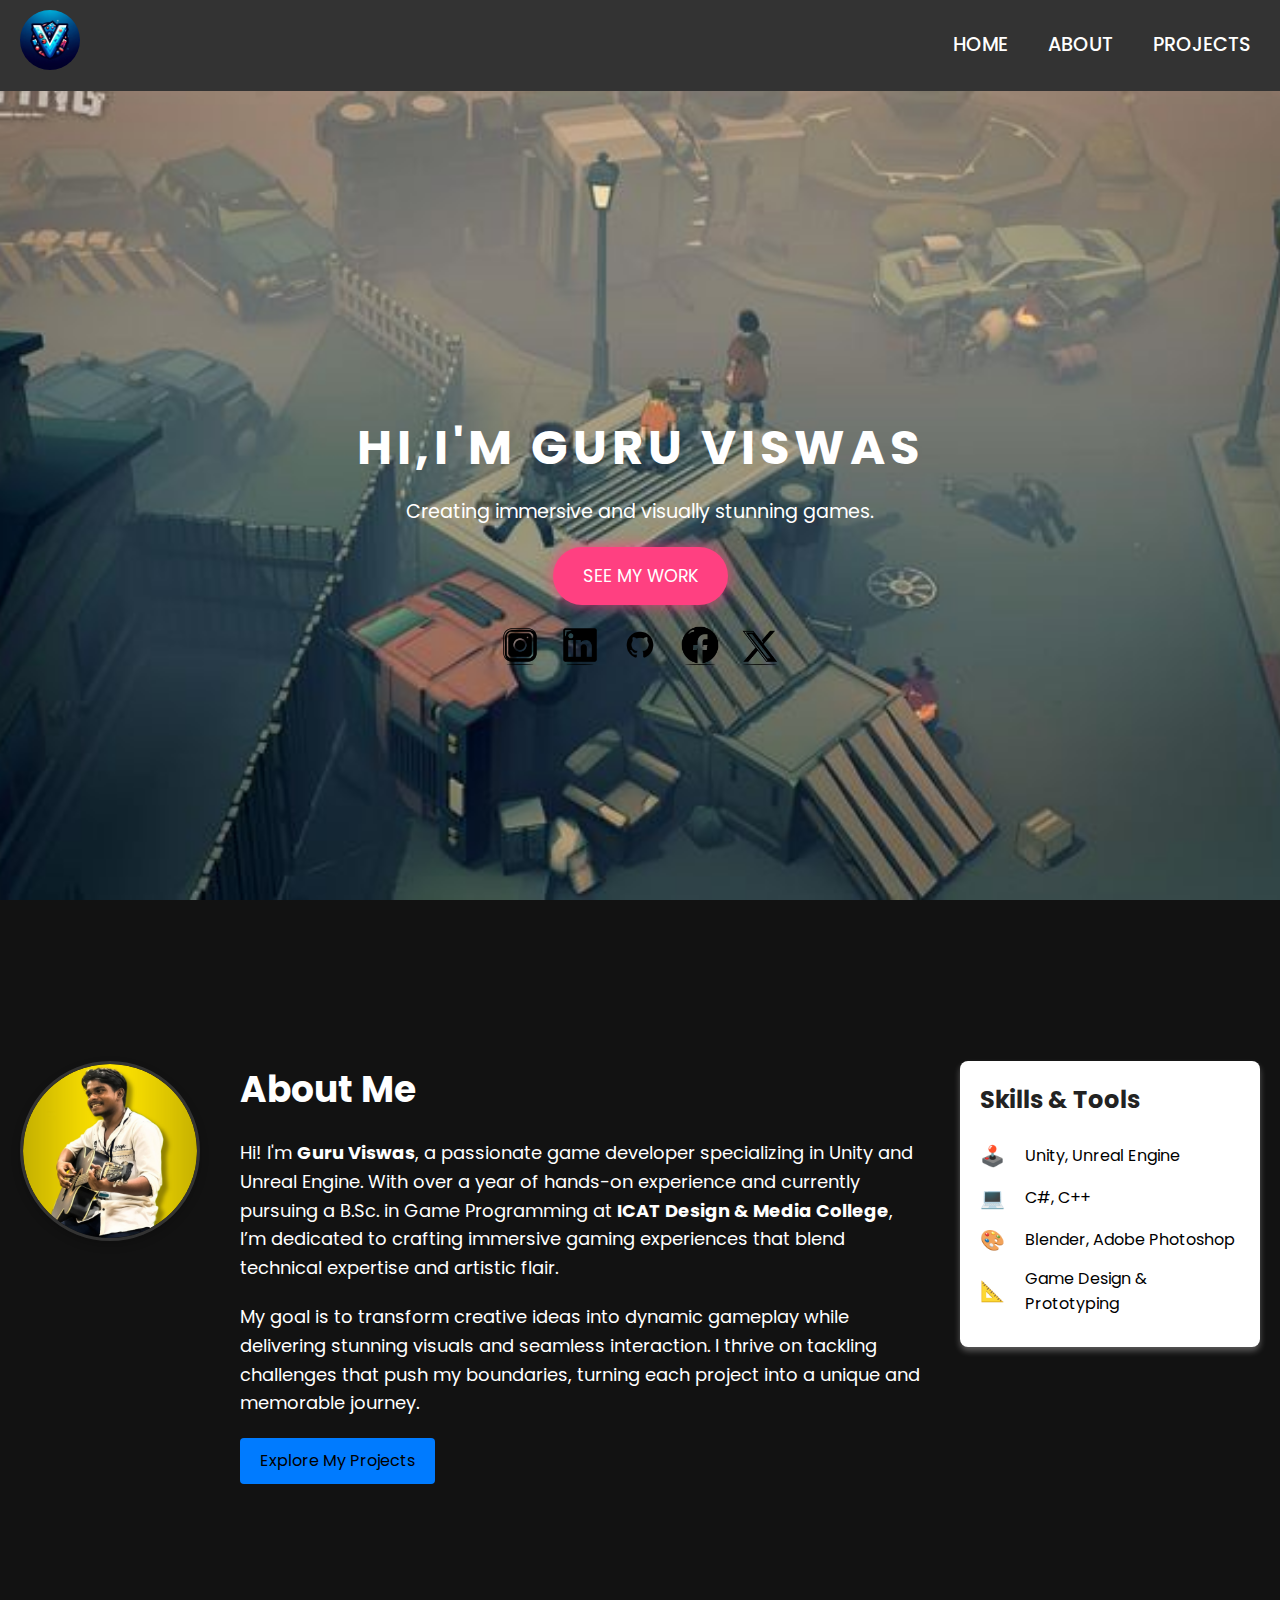
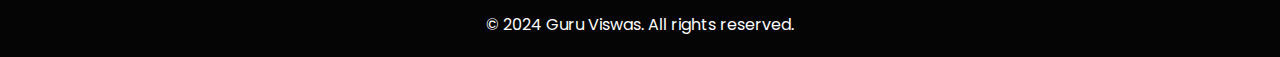
<file: index.html>
<!DOCTYPE html>
<html lang="en">
<head>
    <meta charset="UTF-8">
    <meta name="viewport" content="width=device-width, initial-scale=1.0">
    <meta name="description" content="Interactive Portfolio of a Game Developer">
    <title>Guruviswas Portfolio</title>
    <link href="https://fonts.googleapis.com/css2?family=Poppins:wght@300;500;700&display=swap" rel="stylesheet">
    <link rel="stylesheet" href="styles.css">
    <link rel="icon" type="image/x-icon" href="/portfolioimages/logo for game developer with the letter V icon png.png">
    
</head>
<body>

    <!-- Loading screen -->
    <div id="loading">
    <div class="spinner"></div>
</div>


    <script async defer src="scripts.js"></script>

    <!-- Navbar -->
    <nav>
        <div class="logo"><img src="portfolioimages/logo for game developer with the letter V icon png.png" alt = "LOGO"></div> <!--Add Image Here-->
        <div class = "nav_links">
            <ul>
                <li><a href="#home">Home</a></li>
                <li><a href="#about">About</a></li>
                <li><a href="#projects">Projects</a></li>
            </ul>
        </div>
    </nav>

    <script>
        // Hide loading screen when the page is fully loaded
        window.onload = function() {
            document.getElementById("loading").style.display = "none";
            document.getElementById("content").style.display = "block";
        };
    </script>
    
    <!-- Hero Section (Home) -->
    <section id="home" class="hero">
        <h1 class="cursor-bounce-text">
            <span>H</span><span>i</span><span>,</span> <span>I</span><span>'</span><span>m</span>&nbsp;<span>G</span><span>u</span><span>r</span><span>u</span>&nbsp;<span>V</span><span>i</span><span>s</span><span>w</span><span>a</span><span>s</span>
        </h1>
        <p>Creating immersive and visually stunning games.</p>
        <a href="#projects" class="btn">See My Work</a>
        


        <div class="social-icons">
            <a href="https://www.instagram.com/venturedevdiaries/" target="_blank">
                <img src="portfolioimages/icons8-instagram-144.png" alt="Instagram" class="social-icon">
            </a>
            <a href="https://www.linkedin.com/in/guru-viswas-1a7108273/" target="_blank">
                <img src="portfolioimages/icons8-linkedin-144.png" alt="LinkedIn" class="social-icon">
            </a>
            <a href="https://github.com/Guruviswas" target="_blank">
                <img src="portfolioimages/icons8-github-128.png" alt="GitHub" class="social-icon">
            </a>
            <a href="https://www.facebook.com/profile.php?id=61568532841023" target="_blank">
                <img src="portfolioimages/icons8-facebook-144.png" alt="FaceBook" class="social-icon">
            </a>
            <a href="https://x.com/venturedev19" target="_blank">
                <img src="portfolioimages/icons8-twitterx-144.png" alt="Twitter" class="social-icon">
            </a>
        </div>
    
    </section>


    <script>
        const letters = document.querySelectorAll('.cursor-bounce-text span');
    
        document.addEventListener('mousemove', (event) => {
            const { clientX, clientY } = event;
    
            letters.forEach((letter) => {
                const { left, top, width, height } = letter.getBoundingClientRect();
                const centerX = left + width / 2;
                const centerY = top + height / 2;
    
                const distanceX = clientX - centerX;
                const distanceY = clientY - centerY;
    
                const distance = Math.sqrt(distanceX ** 2 + distanceY ** 2);
    
                if (distance < 100) {
                    letter.style.transform = `translateY(-20px) scale(1.2)`;
                    letter.style.color = '#3300ff';
                } else {
                    letter.style.transform = `translateY(0) scale(1)`;
                    letter.style.color = '#fff';
                }
            });
        });
    </script>
    <script>
        const toggleMenu = document.querySelector('.menu-toggle');
        const navLinks = document.querySelector('nav ul');
    
        toggleMenu.addEventListener('click', () => {
            navLinks.style.display = navLinks.style.display === 'flex' ? 'none' : 'flex';
        });
    </script>

    
      
    <!-- About Me Section -->
<section id="about" class="about modern-section">
    <div class="about-container">
        <!-- Profile Picture -->
        <div class="profile-picture">
            <img src="portfolioimages/profile-pic.png" alt="Guru Viswas" class="profile-img">
        </div>

        <!-- About Text -->
        <div class="about-text slide-up">
            <h2>About Me</h2>
            <p>
                Hi! I'm <strong>Guru Viswas</strong>, a passionate game developer specializing in Unity and Unreal Engine. With over a year of hands-on experience and currently pursuing a B.Sc. in Game Programming at <strong>ICAT Design & Media College</strong>, I’m dedicated to crafting immersive gaming experiences that blend technical expertise and artistic flair.
            </p>
            <p>
                My goal is to transform creative ideas into dynamic gameplay while delivering stunning visuals and seamless interaction. I thrive on tackling challenges that push my boundaries, turning each project into a unique and memorable journey.
            </p>
            <a href="#projects" class="btn primary-btn">Explore My Projects</a>
        </div>
    
            <!-- Skills and Highlights -->
            <div class="skills-highlights">
                <h3>Skills & Tools</h3>
                <ul class="skills-list">
                    <li><span>🕹️</span> Unity, Unreal Engine</li>
                    <li><span>💻</span> C#, C++</li>
                    <li><span>🎨</span> Blender, Adobe Photoshop</li>
                    <li><span>📐</span> Game Design & Prototyping</li>
                </ul>
            </div>
        </div>
    </div>
</section>
    


    <!-- Projects Section -->
    <section id="projects" class="projects">
        <h2>Projects</h2>
        <div class="project-container">
            <div class="project-card" data-title="CRASH 2D" data-image="portfolioimages/CRASH.jpg" data-description="Project Title: Crash Dungeon

            <p>Genre: 2D Platformer/p>
            
            Engine: Unity
            
            Description:
            Crash Dungeon is an exciting 2D platformer where players take on the role of a resilient robot navigating through a treacherous, obstacle-filled dungeon. The game combines fast-paced action with puzzle-solving as the player attempts to escape from the dungeon’s perilous depths.
            
            The dungeon is filled with various challenges, including deadly traps, moving platforms, and enemies that require quick reflexes and strategic thinking to overcome. As the robot progresses through the levels, the difficulty escalates with increasingly complex obstacles, adding a layer of thrill and accomplishment for the player.
            
            Key Features:
            
            Dynamic Obstacles: Spike pits, swinging blades, crumbling platforms, and more to keep players engaged.
            Puzzle Elements: Mechanisms like levers and switches unlock doors or activate hidden paths.
            Progressive Difficulty: Levels grow in complexity, introducing new challenges to test the player’s skills.
            Customization Options: Players can unlock cosmetic upgrades for the robot through collectibles scattered across levels.
            Engaging Art Style: Vibrant and detailed 2D visuals bring the dungeon to life with a mix of eerie and futuristic aesthetics.
            Immersive Soundtrack: A dynamic soundtrack enhances the gameplay, adapting to the intensity of the level.
            Score System: Players can compete for high scores by completing levels faster or collecting all the in-game treasures." data-link="game1-demo.html">
                <img src="portfolioimages/CRASH.jpg" alt="Game 1" class="project-img">
                <h3>CRASH 2D</h3>
                <p>Crash Dungeon is an exciting 2D platformer where players take on the role of a resilient</p>
                <button class="open-popup btn">View Details</button> <!-- Added button to trigger pop-up -->
            </div>

            <div class="project-card" data-title="ECLIPSE RUN 2D" data-image="portfolioimages/ECLIPSERUN.jpg" data-description="Genre:
            2D Story-Based Platformer
            
            Synopsis:
            In Eclipse Run, players follow the journey of a young boy who becomes trapped in a surreal dream world after writing a cursed number he stumbled upon on social media. The cursed number unleashes an ominous eclipse, plunging the world into darkness and chaos. The boy must navigate through haunting dreamscapes, overcome eerie obstacles, and confront his fears to break free from the nightmare.
            
            Core Features:
            
            Story-Driven Gameplay: Immersive narrative told through environmental storytelling, dream-like visuals, and in-game dialogues.
            Dynamic Platforming: Challenging levels with shifting landscapes, dream logic puzzles, and time-based eclipse events.
            Thematic Aesthetics: A blend of eerie and fantastical art styles inspired by surrealism and nightmares.
            Moral Choices: Player decisions impact the flow and conclusion of the story.
            Development Tools:
            Unity engine with custom-built mechanics for platforming, story progression, and visual effects to simulate a dream world." data-link="game2-demo.html">
                <img src="portfolioimages/ECLIPSERUN.jpg" alt="Game 2" class="project-img">
                <h3>ECLIPSE RUN 2D</h3>
                <p>In Eclipse Run, players follow the journey of a young boy who becomes trapped in a surreal dream</p>
                <button class="open-popup btn">View Details</button> <!-- Added button to trigger pop-up -->
            </div>

            <div class="project-card" data-title="TIC TAC TOE" data-image="portfolioimages/tictactoe.jpg" data-description="Genre:
            2D Puzzle Game
            
            Synopsis:
            This project is a classic Tic Tac Toe game built in Unity, providing a simple yet engaging experience for players of all ages. The game retains the timeless charm of the traditional paper-and-pencil game while offering a clean and polished digital interface. Players can test their strategic thinking against either a friend or an AI opponent.
            
            Core Features:
            
            Game Modes:
            Player vs. Player: Local multiplayer mode to challenge a friend.
            Player vs. AI: Play against a smart AI opponent with adjustable difficulty levels.
            User-Friendly Interface: Intuitive controls and visually appealing design.
            Dynamic Feedback: Visual and sound effects for game events, such as winning, losing, or drawing.
            Replayability: Option to reset and play multiple rounds seamlessly.
            Development Tools:
            
            Engine: Unity
            Programming: C# scripting for game mechanics and AI behavior.
            UI Design: Unity's UI system for creating buttons, grids, and scoreboards." data-link="game2-demo.html">
                <img src="portfolioimages/tictactoe.jpg" alt="Game 3" class="project-img">
                <h3>TIC TAC TOE</h3>
                <p>his project is a classic Tic Tac Toe game built in Unity, providing a simple</p>
                <button class="open-popup btn">View Details</button> <!-- Added button to trigger pop-up -->
            </div>

            <div class="project-card" data-title="HAND CRICKET" data-image="portfolioimages/HandCricket.jpg" data-description="Genre:
            2D Casual Multiplayer Game
            
            Synopsis:
            Hand Cricket brings the nostalgic playground game to the digital world, offering a fun and competitive experience for two players on a single device. Players take turns as the batsman and bowler, choosing hand gestures to score runs or take wickets. The game captures the essence of childhood fun while introducing a sleek and interactive design.
            
            Core Features:
            
            Local Multiplayer: Two-player gameplay on a single phone, fostering social interaction.
            Intuitive Controls: Easy-to-use touch controls for selecting hand gestures.
            Customizable Matches: Set overs or target scores to create different match scenarios.
            Scoreboard and Stats: Real-time tracking of runs, wickets, and match progress.
            Dynamic Animations: Fun visuals for runs, wickets, and boundary celebrations.
            Development Tools:
            
            Engine: Unity
            Programming: C# scripting for turn-based mechanics and game rules.
            UI Design: User-friendly interface for gesture selection and score display." data-link="game2-demo.html">
                <img src="portfolioimages/HandCricket.jpg" alt="Game 4" class="project-img">
                <h3>HAND CRICKET</h3>
                <p>Hand Cricket brings the nostalgic playground game to the digital world, offering a fun</p>
                <button class="open-popup btn">View Details</button> <!-- Added button to trigger pop-up -->
            </div>


            <div class="project-card" data-title="CHARGE IT" data-image="portfolioimages/WhatsApp Image 2024-11-30 at 19.23.08_9f39bb63.jpg" data-description="Genre:
            3D Hyper-Casual Game
            
            Synopsis:
            In Charge It Up, players control a lively charger racing through vibrant levels to reach a phone that needs charging at the end. Along the way, players collect sparks to boost voltage, avoid obstacles that could damage the cable, and navigate twists and turns to ensure maximum charge efficiency. The goal is to charge the phone as fully as possible by optimizing spark collection and skillfully avoiding hazards.
            
            Core Features:
            
            Dynamic Gameplay: Simple yet addictive mechanics with easy controls for all ages.
            Collectibles: Sparks scattered across the level to increase the voltage and power up the charger.
            Obstacles and Hazards: Broken circuits, water spills, and tangles to avoid, adding challenge.
            Charging Meter: A real-time progress bar at the end shows how much the phone is charged based on player performance.
            Stylized 3D Graphics: Bright, playful environments with smooth animations.
            Development Tools:
            
            Engine: Unity
            Programming: C# scripting for player movement, collectible interactions, and game mechanics.
            Visual Effects: Unity's particle system for sparks and charging effects.!" data-link="game2-demo.html">
                <img src="portfolioimages/WhatsApp Image 2024-11-30 at 19.23.08_9f39bb63.jpg" alt="Game 4" class="project-img">
                <h3>CHARGE IT</h3>
                <p>In Charge It Up, players control a lively charger racing through vibrant levels to reach a phone that needs charging</p>
                <button class="open-popup btn">View Details</button> <!-- Added button to trigger pop-up -->
            </div>

            <div class="project-card" data-title="FRUIT CLASH" data-image="portfolioimages/Screenshot 2024-11-30 194434.png" data-description="Genre:
            2D Arcade Game
            
            Synopsis:
            Fruit Clash is a fast-paced arcade game inspired by the classic Fruit Ninja, where players slice and dice flying fruits with precision and speed. As fruits soar across the screen, players must swipe to cut them, earning points for combos and avoiding bombs that could end their streak. With vibrant visuals and satisfying slicing effects, Fruit Clash delivers a thrilling and juicy gameplay experience.
            
            Core Features:
            
            Swipe Controls: Intuitive touch mechanics for smooth fruit slicing.
            Combo System: Earn bonus points for slicing multiple fruits in a single swipe.
            Power-Ups: Special fruits that grant extra points, slow down time, or trigger explosive effects.
            Obstacles: Bombs that must be avoided to keep the game going.
            Dynamic Levels: Increasing difficulty with faster and trickier fruit patterns.
            Vivid Visuals: Colorful, stylized fruits and engaging particle effects for every slice.
            Development Tools:
            
            Engine: Unity
            Programming: C# scripting for fruit spawning, slicing mechanics, and game progression.
            Animation & Effects: Smooth animations and satisfying visual effects for slices and explosions." data-link="game2-demo.html">
                <img src="portfolioimages/Screenshot 2024-11-30 194434.png" alt="Game 4" class="project-img">
                <h3>FRUIT CLASH</h3>
                <p>Fruit Clash is a fast-paced arcade game inspired by the classic Fruit Ninja</p>
                <button class="open-popup btn">View Details</button> <!-- Added button to trigger pop-up -->
            </div>

            <div class="project-card" data-title="COLOR CUBE" data-image="portfolioimages/Screenshot 2024-11-30 200003.png" data-description="Genre:
            3D Hyper-Casual Game
            
            Synopsis:
            Color Cube is an engaging 3D hyper-casual game where players control a rolling cube to transform all the bases into vibrant green. The game features simple mechanics with increasingly challenging levels, offering a satisfying experience as players strategize their moves to ensure every platform is colored. With its smooth gameplay and eye-catching design, Color Cube is perfect for quick gaming sessions.
            
            Core Features:
            
            Intuitive Controls: Swipe or tilt to guide the cube across platforms.
            Progressive Levels: Each level introduces new challenges, including moving platforms, obstacles, and time-based objectives.
            Color Transformation: Visually pleasing color-changing animations as the cube touches each base.
            Dynamic Obstacles: Avoid pitfalls and barriers to complete the level.
            Minimalist Aesthetic: Clean, modern graphics with a vibrant color palette.
            Development Tools:
            
            Engine: Unity
            Programming: C# for cube movement, base coloring mechanics, and level dynamics" data-link="game2-demo.html">
                <img src="portfolioimages/Screenshot 2024-11-30 200003.png" alt="Game 4" class="project-img">
                <h3>COLOR CUBE</h3>
                <p>Color Cube is an engaging 3D hyper-casual game where players control a rolling cube</p>
                <button class="open-popup btn">View Details</button> <!-- Added button to trigger pop-up -->
            </div>

            <!-- Add more project cards here with the same structure -->
        </div>
    </section>
    
    

    <script>
        const menuToggle = document.querySelector('.menu-toggle');
        const navLink = document.querySelector('.nav-link');
    
        menuToggle.addEventListener('click', () => {
            navLinks.classList.toggle('active');
        });
    </script>

    <!-- Footer -->
    <footer>
        <p>&copy; 2024 Guru Viswas. All rights reserved.</p>
    </footer>

    <!-- Pop-up Modal -->
    <div id="project-popup" class="popup">
        <div class="popup-content">
            <img class="popup-image" id="popup-image" src="portfolioimages/CRASH.jpg" alt="Game 1">
            <h3 id="popup-title">Project Title</h3>
            <p id="popup-description"></p>
        </div>
    </div>
    
    <div class="overlay"></div>

    
    

</body>
</html>
</file>
<file: styles.css>
* {
    margin: 0;
    padding: 0;
    box-sizing: border-box;
    font-family: 'Poppins', sans-serif;
}

body {
    background-color: #121212;
    color: white;
    font-size: 1rem;
    line-height: 1.6;
    overflow-x: hidden;
}

::-webkit-scrollbar
{
    display: none;
}

#loading {
    position: fixed;
    top: 0;
    left: 0;
    width: 100%;
    height: 100%;
    background: rgba(255, 255, 255, 0.7) center center;
    display: flex;
    justify-content: center;
    align-items: center;
    z-index: 9999;
}

.spinner {
    border: 4px solid #f3f3f3;
    border-top: 4px solid #3498db;
    border-radius: 50%;
    width: 50px;
    height: 50px;
    animation: spin 2s linear infinite;
}

@keyframes spin {
    0% { transform: rotate(0deg); }
    100% { transform: rotate(360deg); }
}
.about-section {
    display: flex;
    flex-direction: row;
    justify-content: space-between;
}

@media (max-width: 600px) {
    .about-section {
        flex-direction: column;
        align-items: center;
    }
}
.about-section p {
    word-wrap: break-word;
    overflow-wrap: break-word;
}
.about-section img {
    max-width: 100%;
    height: auto;
}

html {
    scroll-behavior: smooth;
}

nav {
    top: 0;
    background-color: rgba(0, 0, 0, 0.7);
    padding: 10px 20px;
    text-align: center;
    z-index: 100;
    display: flex;
    justify-content: space-between;
}

.logo img {
    border-radius: 50%;
    width: 60px; /* Adjust size as needed */
    height: 60px; /* Adjust size as needed */
    object-fit: cover; /* Ensures the image scales properly within the circle */
}

.hero {
    display: flex;
    flex-direction: column;
    align-items: center;
    justify-content: center;
    text-align: center;
    height: 100vh; /* Ensures the hero section takes the full viewport height */
    padding: 20px;
}

.hero .social-icons {
    margin-top: 20px;
    display: flex;
    gap: 20px;
    justify-content: center;
}

.social-icon {
    width: 40px;
    height: 40px;
    transition: transform 0.2s;
}

.social-icon:hover {
    transform: scale(1.1);
}

.nav_links
{
    display: flex;
    justify-content: center;
    align-items: center;
}

nav ul {
    display: flex;
    justify-content: center;
    align-items: center;
    gap: 20px;
    list-style: none;
}

nav ul li
{
    display: flex;
    justify-content: center;
    align-items: center;
}

nav ul li a {
    font-size: 1.2rem;
    color: #fff;
    text-transform: uppercase;
    font-weight: 500;
    padding: 10px 15px;
    border-radius: 15px;
    text-decoration: none;
    transition: all 0.5s ease;
}

nav ul li a:hover {
    color: #ff4081;
    box-shadow: 0 0 8px rgba(255, 64, 129, 0.8), 0 0 20px rgba(255, 64, 129, 0.6);
    transform: scale(1.05);
    text-shadow: 0 0 5px rgba(255, 64, 129, 0.8), 0 0 15px rgba(255, 64, 129, 0.6);
}

/* Hero Section Styles */
body, html {
    margin: 0;
    padding: 0;
}

.hero {

    position: fixed;
    width: 100%;
    height: 100vh;
    background-image: url('portfolioimages/4005ff17cd50e22d7834ab907b04ecd2.jpg');
    background-size: cover;
    background-position: center;
    background-repeat: no-repeat;
    text-align: center;
    color: white;
    display: flex;
    align-items: center;
    justify-content: center;
    position: relative;
    width: 100%;
    height: 100vh;
    overflow: hidden; 
    background-size: cover;
    background-position: center;
    height: 80vh;
    transition: background-image 1s ease-in-out, opacity 1s ease-in-out;
   
    background-attachment: fixed;
    background-size: cover;
    background-position: center;
    background-repeat: no-repeat;
    height: 100vh; /* Full viewport height */
    width: 100%;
    position: relative; /* Prevent children from overflowing */
}

.hero-title span {
    font-size: 5rem;
    font-weight: bold;
    color: #fff;
    display: inline-block;
    transition: transform 0.2s ease;
}
@media (max-width: 768px) {
    .hero {
        height: 50vh; /* Adjust for smaller screens */
    }
}

/* Transition-out effect: scale down */
.hero.transition-out {
    opacity: 0;
    transition: opacity 1s ease-out; /* Smooth fade-out */
}



/* Transition-in effect: fade in */
.hero.transition-in {
    opacity: 1;
    transition: opacity 1s ease-in; /* Smooth fade-in */
}

.cursor-bounce-text {
    display: flex;
    flex-wrap: wrap;
    justify-content: center;
    font-family: 'Poppins', sans-serif;
    font-size: 3rem;
    color: #ffffff;
    text-transform: uppercase;
    letter-spacing: 0.1em;
    position: relative;
}

.cursor-bounce-text span {
    display: inline-block;
    transition: transform 0.3s ease, color 0.3s ease;
}
#scroll-progress {
    position: fixed;
    top: 0;
    left: 0;
    width: 0;
    height: 5px;
    background: #ff5733; /* Customize the color */
    z-index: 1000;
    transition: width 0.2s ease;
}

/* Typewriter Effect */
@keyframes typewriter {
    from {
        width: 0;
    }
    to {
        width: 100%;
    }
}

.hero h1 {
    font-size: 3rem;
    font-weight: 700;
    margin: 0;
}
/* Cursor Effect */
.hero-title span:hover {
    transform: scale(1.3);
    transition: transform 0.2s ease;
}


@keyframes blink {
    50% {
        border-color: transparent;
    }
}

/* Hero Section Paragraph */
.hero p {
    font-size: 1.2rem;
    margin-top: 10px;
}

/* Hero Section Button */
.hero .btn {
    display: inline-block;
    color: white;
    font-size: 1.1rem;
    padding: 15px 30px;
    border-radius: 30px;
    background-color: #ff4081;
    text-transform: uppercase;
    box-shadow: 0 0 15px rgba(255, 64, 129, 0.8);
    transition: all 0.4s ease;
    margin-top: 20px;
    text-decoration: none;
    animation: pulse 1.5s infinite alternate;
}

.hero .btn:hover {
    color: #ff4081;
    background-color: white;
    box-shadow: 0 0 25px rgba(255, 64, 129, 1), 0 0 40px rgba(255, 64, 129, 0.6);
    transform: scale(1.1);
    text-shadow: 0 0 10px rgba(255, 64, 129, 1), 0 0 15px rgba(255, 64, 129, 0.8);
}

@keyframes slideIn {
    from {
        opacity: 0;
        transform: translateY(50px);
    }
    to {
        opacity: 1;
        transform: translateY(0);
    }
}

.projects {
    opacity: 0;
    transform: translateY(50px);
}

.projects.visible {
    animation: slideIn 1s ease-out forwards;
}
.image-layer {
    position: absolute;
    top: 0;
    left: 0;
    width: 100%;
    height: 100%;
    background-size: cover;
    background-position: center;
    opacity: 0;
    transform: scale(1.1); /* Slightly zoomed in initially */
    transition: opacity 1s ease, transform 1.5s ease;
}

.image-layer.active {
    opacity: 1;
    transform: scale(1); /* Zoom into place */
    z-index: 2;
}

.image-layer.inactive {
    opacity: 0;
    z-index: 1;
}
/* Pulse Button Animation */
@keyframes pulse {
    0% {
        transform: scale(1);
    }
    100% {
        transform: scale(1.05);
    }
}


/* About Section */

/* About Section Animation */
.about-container {
    opacity: 1;
    transform: translateY(50px);
    transition: opacity 1s ease-out, transform 1s ease-out;
}

.about-container.visible {
    opacity: 1;
    transform: translateY(0);
}

.about-section {
    background: #f4f4f4;
    padding: 5rem 1rem;
    text-align: center;
    z-index: 10;
    position: relative;
    display: block;
    opacity: 1;
    transition: opacity 0.5s ease;
}

@keyframes fadeIn {
    from {
        opacity: 0;
    }
    to {
        opacity: 1;
    }
}

/* About Section Animation */


.about-container .text {
    opacity: 0;
    transform: translateY(20px);
    transition: opacity 1s ease-out, transform 1s ease-out;
}

/* When the about section comes into view */
.about-container.visible .text {
    opacity: 1;
    transform: translateY(0);
}

.about-text h2 {
    font-size: 2.5rem;
    margin-bottom: 1rem;
}

.about-text p {
    font-size: 1.2rem;
    margin-bottom: 2rem;
}

.primary-btn {
    display: inline-block;
    padding: 0.5rem 1.5rem;
    background: #007BFF;
    color: #fff;
    border: none;
    border-radius: 5px;
    text-decoration: none;
    transition:background 0.3s ease;
}

.primary-btn:hover {
    background: #0056b3;
}

/* Modern Section Styling */
.about-container {
    display: flex;
    flex-wrap: wrap;
    gap: 20px;
    align-items: flex-start; /* Align items to the top */
    padding: 20px;
}

.profile-picture {
    flex: 0 0 auto; /* Prevent the profile picture from resizing */
    margin-right: 20px; /* Add space between the picture and the text */
}

.profile-img {
    width: 180px;
    height: 180px;
    border-radius: 50%; /* Circular image */
    border: 3px solid #333; /* Optional border */
    box-shadow: 0px 4px 10px rgba(0, 0, 0, 0.2); /* Optional shadow */
}

.about-content {
    display: flex;
    flex: 1; /* Allow this section to take up remaining space */
    justify-content: space-between; /* Push items to left and right */
    flex-wrap: wrap; /* Ensure responsiveness on smaller screens */
}

.about-text {
    flex: 2; /* Take more space compared to skills section */
    font-family: 'Poppins', sans-serif;
    line-height: 1.6;
}

.skills-highlights {
    flex: 1; /* Take less space */
    font-family: 'Poppins', sans-serif;
    max-width: 300px; /* Limit width of the skills section */
    margin-left: 20px; /* Add spacing between text and skills */
}

.skills-list {
    list-style: none;
    padding: 0;
}

.skills-list li {
    margin-bottom: 10px;
    display: flex;
    align-items: center;
    gap: 10px;
}

.skills-list span {
    font-size: 1.2em;
}

.about-text h2 {
    font-size: 36px;
    margin-bottom: 20px;
    color: #ffffff;
}

.about-text p {
    font-size: 18px;
    line-height: 1.6;
    margin-bottom: 20px;
}

.about-text .btn {
    background-color: #007bff;
    color: #000000;
    padding: 10px 20px;
    font-size: 16px;
    text-decoration: none;
    border-radius: 4px;
    transition: background-color 0.3s;
}

.about-text .btn:hover {
    background-color: #0056b3;
}

.hidden {
    opacity: 0;
    transform: translateY(50px);
    transition: opacity 0.6s ease, transform 0.6s ease;
}

/* Add this class to trigger the animation */
.visible {
    opacity: 1;
    transform: translateY(0);
}

.skills-highlights {
    flex: 1 1 45%;
    background-color: #fff;
    box-shadow: 0 4px 6px rgba(255, 253, 253, 0.308);
    padding: 20px;
    border-radius: 8px;
}

.skills-highlights h3 {
    font-size: 24px;
    margin-bottom: 20px;
    color: #222;
}

.skills-list {
    list-style: none;
    color: #000000;
    padding: 0;
    font-size: 16px;
}

.skills-list li {
    margin-bottom: 10px;
    display: flex;
    color: #000000;
    align-items: center;
}

.skills-list li span {
    font-size: 20px;
    margin-right: 10px;
    color: #007bff;
}


.popup {
    display: none; /* Initially hidden */
    position: fixed;
    top: 50%;
    left: 50%;
    transform: translate(-50%, -50%);
    background-color: #1c1c1c;
    padding: 20px;
    box-shadow: 0 0 10px rgba(0, 0, 0, 0.5);
    border-radius: 10px;
    z-index: 9999;
    max-width: 600px; /* Ensure the popup does not stretch too wide */
    width: 90%; /* Make it responsive */
}

.popup-content {
    width: 100%;
    max-height: 80vh; /* Limit height of the content */
    display: flex;
    flex-direction: column;
    align-items: center;
    justify-content: flex-start; /* Align to top */
    overflow-y: auto; /* Enable vertical scrolling if needed */
}

h3#popup-title {
    font-size: 24px;
    margin-bottom: 15px;
    text-align: center;
    color: #ffffff;
}

#popup-description p {
    margin-bottom: 10px; /* Space between paragraphs */
    color: #ffffff;
    text-align: left; /* Left-align the text */
}

#popup-description ul {
    margin-left: 20px;
}

#popup-description li {
    margin-bottom: 10px;
    list-style-type: disc;
    color: #ffffff; /* List item color */
}

.popup-image {
    width: 90%; /* Set image width to 90% of the popup */
    max-height: 250px; /* Limit the image height */
    object-fit: contain; /* Ensure the image fits without distortion */
    border-radius: 20px;
    border: 2px solid white;
    margin-bottom: 15px; /* Space between image and text */
}

.popup.active {
    display: flex; /* Show when the 'active' class is added */
    flex-direction: column;
}

.overlay {
    display: none; /* Hidden by default */
    position: fixed;
    top: 0;
    left: 0;
    width: 100%;
    height: 100%;
    background: rgba(0, 0, 0, 0.5);
    z-index: 999;
}

.overlay.active {
    display: block; /* Show when the 'active' class is added */
}



/* Projects Section */
.projects {
    padding: 80px 20px;
    text-align: center;
    background-color: #121212;
}

.projects h2 {
    font-size: clamp(2rem, 4vw + 1rem, 2.5rem);
    font-weight: 700;
    margin-bottom: 40px;
    text-shadow: 1px 1px 5px rgba(0, 0, 0, 0.5);
}

.project-container {
    display: grid;
    grid-template-columns: repeat(auto-fill, minmax(300px, 1fr));
    gap: 30px;
    justify-items: center;
}

.project-card {
    background-color: #1c1c1c;
    padding: 20px;
    border-radius: 15px;
    box-shadow: 0 8px 16px rgba(0, 0, 0, 0.2);
    color: #fff;
    cursor: pointer;
    transition: transform 0.3s ease, box-shadow 0.3s ease;
    width: 100%;
    max-width: 350px;
}

.project-card:hover {
    transform: translateY(-10px) rotateY(10deg);
    box-shadow: 0 12px 24px rgba(0, 0, 0, 0.3);
}

.project-card img {
    width: 100%;
    border-radius: 10px;
    transition: transform 0.3s ease;
}

.project-card:hover img {
    transform: scale(1.05);
}

.project-card h3 {
    font-size: 1.5rem;
    margin-top: 10px;
    margin-bottom: 15px;
}

.project-card p {
    font-size: 1rem;
    margin-bottom: 15px;
}

.project-card a {
    color: #ff4081;
    font-weight: 600;
    text-decoration: none;
    transition: color 0.3s ease;
}

.project-card a:hover {
    color: #e02761;
}

.projects button
{
    width: 15rem;
    padding: 10px 0px;
    font-family: 'Anek Latin', sans-serif;
    border-radius: 15px;
    border: 2px solid #1c1c1c;
    background-color: hsl(0, 0%, 14%);
    color: white;
}

.projects button:hover
{
    opacity: 0.8;
}

/* Contact Section */
.contact {
    padding: 80px 20px;
    text-align: center;
    background-color: #1c1c1c;
}

.contact h2 {
    font-size: clamp(2rem, 4vw + 1rem, 2.5rem);
    font-weight: 700;
    margin-bottom: 20px;
    text-shadow: 1px 1px 5px rgba(0, 0, 0, 0.5);
}

/* Footer */
footer {
    background-color: hsl(0, 0%, 2%);
    padding: 20px 0;
    text-align: center;
    color: #fff;
}

/* Responsive Layouts */
@media (max-width: 768px) {
    nav ul {
        flex-direction: column;
        gap: 10px;
    }

    .project-container {
        grid-template-columns: 1fr;
    }
}
/* General Mobile Styling */
@media (max-width: 768px) {
    body {
        font-size: 14px; /* Adjust font size for readability */
    }

    /* Navigation Bar */
    nav {
        flex-direction: column;
        align-items: center;
    }

    nav ul {
        flex-direction: column;
        gap: 15px;
    }

    .logo img {
        width: 50px;
        height: 50px;
    }

    nav ul li a {
        font-size: 1rem;
        padding: 10px;
    }

    /* Hero Section */
    .hero {
        height: 70vh; /* Adjust height for smaller screens */
        padding: 10px;
        text-align: center;
    }

    .hero h1 {
        font-size: 2rem; /* Reduce heading size */
    }

    .hero p {
        font-size: 1rem;
    }

    .hero .btn {
        font-size: 0.9rem;
        padding: 10px 20px;
    }

    /* Projects Section */
    .project-container {
        grid-template-columns: 1fr; /* Stack projects vertically */
    }

    .project-card {
        max-width: 90%; /* Limit card width */
    }

    /* About Section */
    .about-container {
        flex-direction: column;
        gap: 30px; /* Add spacing between profile and text */
    }

    .about-container .profile-picture {
        margin: 0 auto; /* Center profile picture */
    }

    .about-text {
        text-align: center;
    }

    .skills-highlights {
        margin: 0 auto; /* Center the skills section */
    }

    /* Contact Section */
    .contact {
        padding: 40px 10px;
    }

    .contact h2 {
        font-size: 1.8rem;
    }

    .contact form input,
    .contact form textarea,
    .contact form button {
        width: 100%; /* Full width for inputs */
        font-size: 1rem;
    }

    .contact form textarea {
        height: 150px;
    }

    /* Footer */
    footer {
        font-size: 0.8rem;
        padding: 15px 10px;
    }

    /* Buttons */
    .btn {
        font-size: 1rem;
        padding: 10px 15px;
    }
}

/* Smaller Mobile Screens (max-width: 480px) */
@media (max-width: 480px) {
    .hero h1 {
        font-size: 1.5rem;
    }

    .hero p {
        font-size: 0.9rem;
    }

    .btn {
        font-size: 0.8rem;
        padding: 8px 12px;
    }

    .project-card h3 {
        font-size: 1.2rem;
    }

    nav ul li a {
        font-size: 0.9rem;
    }

    .about-text h2 {
        font-size: 1.5rem;
    }

    .skills-highlights {
        font-size: 0.9rem;
    }
}
/* Navbar Base Styling */
nav {
    display: flex;
    justify-content: space-between;
    align-items: center;
    padding: 10px 20px;
    background-color: #333;
    color: white;
    position: relative;
}

nav .logo {
    font-size: 1.5rem;
    font-weight: bold;
}

nav .menu-toggle {
    display: none;
    font-size: 24px;
    cursor: pointer;
}

nav ul {
    display: flex;
    list-style: none;
    margin: 0;
    padding: 0;
    gap: 20px;
}

nav ul li a {
    color: white;
    text-decoration: none;
    padding: 10px;
    transition: background-color 0.3s;
}

nav ul li a:hover {
    background-color: rgba(255, 255, 255, 0.2);
    border-radius: 5px;
}

/* Mobile-Specific Styling */
@media (max-width: 768px) {
    nav .menu-toggle {
        display: block;
    }

    nav ul {
        display: none;
        flex-direction: column;
        position: absolute;
        top: 60px; /* Adjust for navbar height */
        right: 10px;
        background-color: #333;
        border-radius: 5px;
        padding: 10px;
        z-index: 10;
    }

    nav ul.active {
        display: flex;
    }

    nav ul li {
        margin-bottom: 10px;
    }

    nav ul li:last-child {
        margin-bottom: 0;
    }
}
</file>
